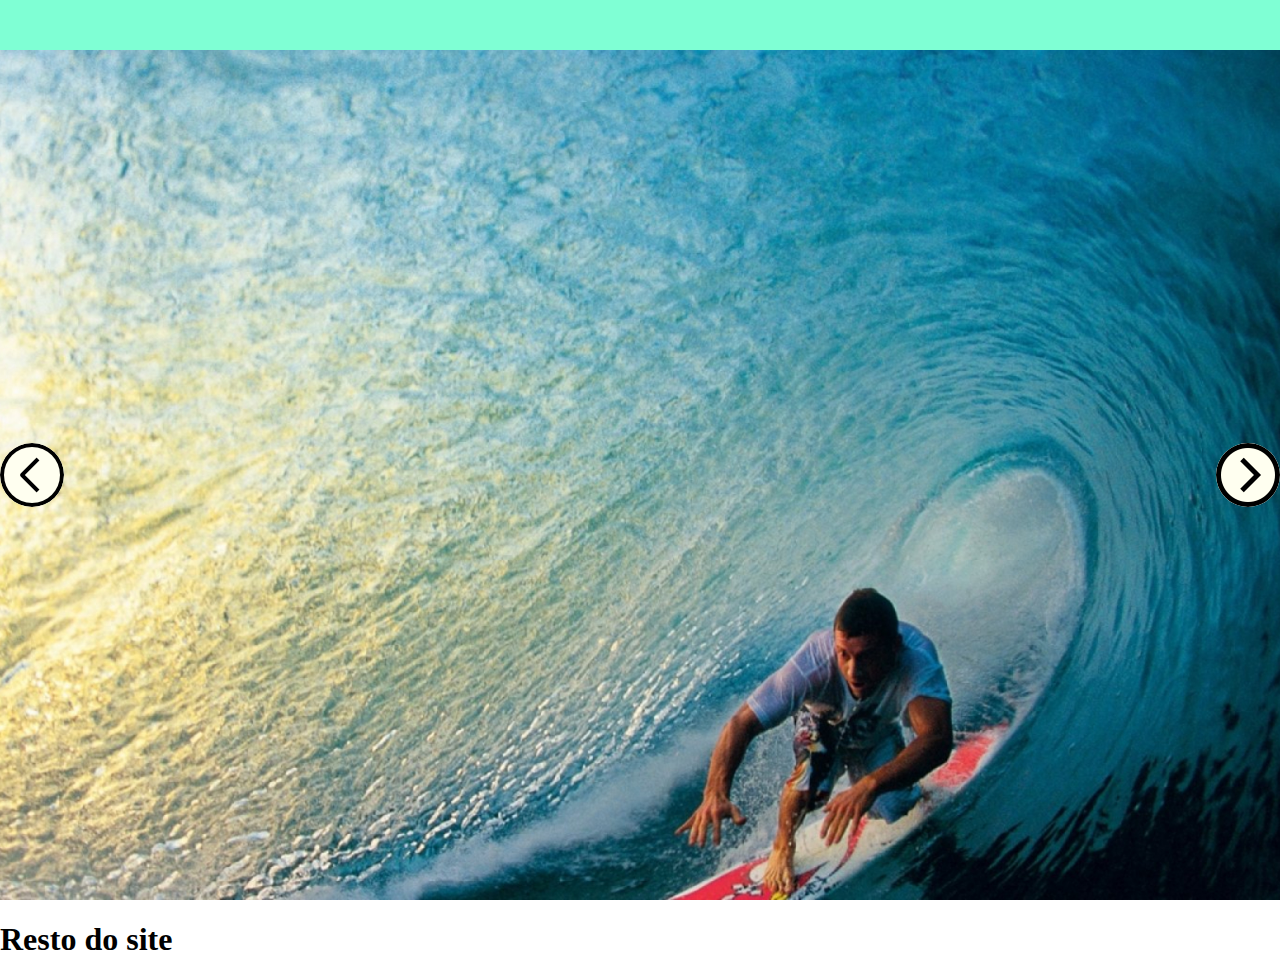
<file: slider/index.html>
<!DOCTYPE html>
<html lang="en">
<head>
    <meta charset="UTF-8">
    <meta name="viewport" content="width=device-width, initial-scale=1.0">
    <link rel="stylesheet" href="style.css">
    <title>Slider</title>
</head>
<body>
    <header>
        <div class="header"></div>
        <div class="slider">
            <div class="slider-controls">
                <div class="slider-control" onclick="goPrev()">
                    <img src="images/left-arrow.png" alt="anterior">
                </div>
                <div class="slider-control" onclick="goNext()">
                    <img src="images/chevron.png" alt="próximo">
                </div>
            </div>
            <div class="slider-width">
                <div class="slider-item" style="background-image: url(images/1.jpg);"></div>
                <div class="slider-item" style="background-image: url(images/2.jpg);"></div>
                <div class="slider-item" style="background-image: url(images/3.jpg);"></div>
            </div>

        </div>
    </header>
    <section>
        <h1>Resto do site</h1>
    </section>
    
    <script src="script.js"></script>
</body>
</html>
</file>
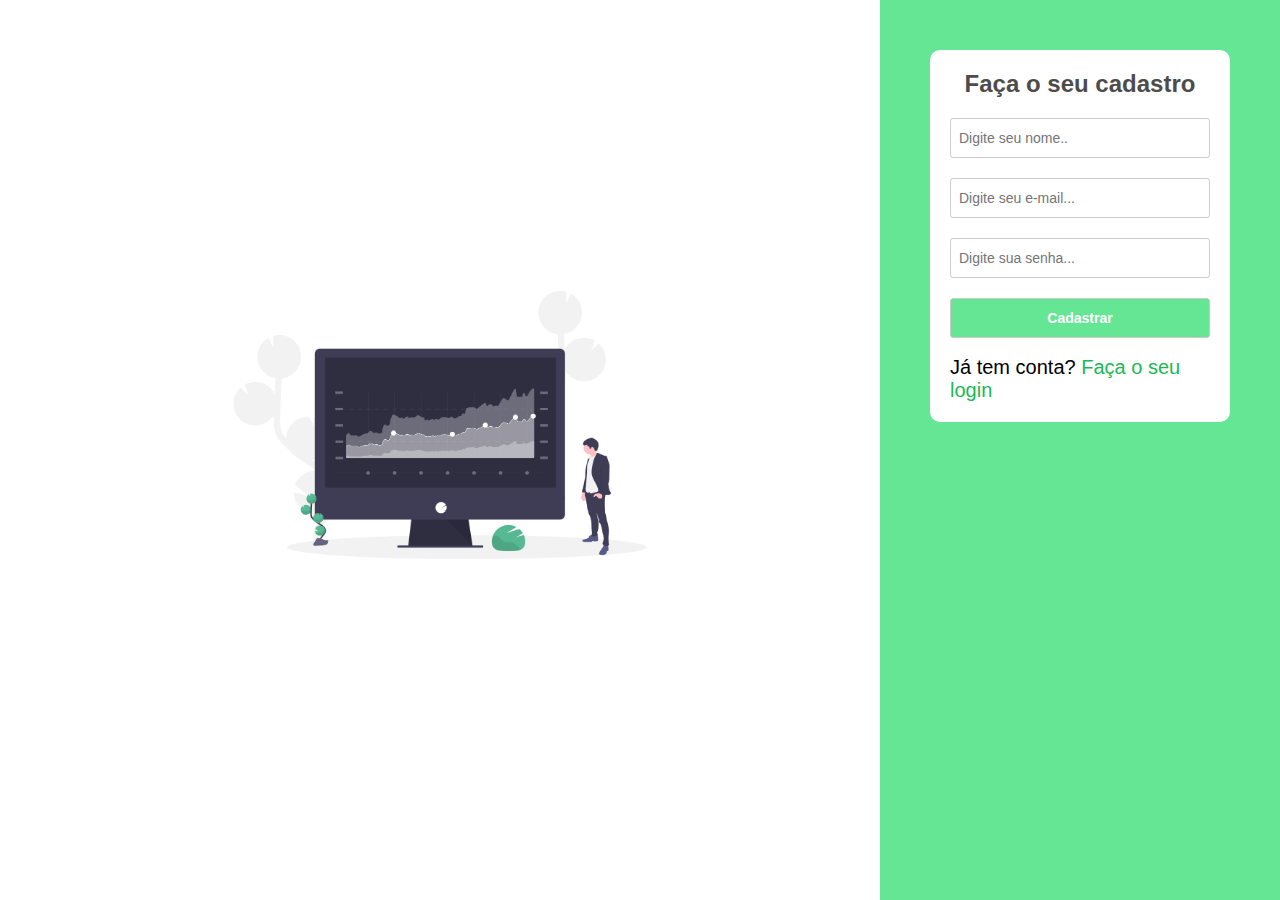
<file: validacao_formulario/index.html>
<!DOCTYPE html>
<html lang="en">
<head>
    <meta charset="UTF-8">
    <meta name="viewport" content="width=device-width, initial-scale=1.0">
    <link rel="stylesheet" href="style.css" />
    <title>Formulário</title>
</head>
<body>
    <div class="screen">
        <div class="left-side">
            <img src="images/financial_data.png" alt="finanças">
        </div>
        <div class="right-side">
           
            <form method="POST" action="signup.html" class="validator">
                <h2>Faça o seu cadastro</h2>
                <label for="name">
                    <input class="focus" 
                    type="text" 
                    name="name" 
                    placeholder="Digite seu nome.." 
                    autocomplete="off"
                    data-rules="required|min=2" />
                </label>
                <label for="email">
                    <input class="focus" 
                    type="email" 
                    name="email" 
                    placeholder="Digite seu e-mail..." 
                    autocomplete="off" 
                    data-rules="required|email" />
                </label>
                <label for="password">
                    <input class="focus" 
                    type="password" 
                    name="password" 
                    placeholder="Digite sua senha..." 
                    data-rules="min=4" />
                </label>
                <label for="submit">
                    <input type="submit" value="Cadastrar" />
                </label><br />
                <span>Já tem conta? <a href="#">Faça o seu login</a></span>
            </form>
        </div>

    </div>

    <script src="script.js"></script>
</body>
</html>
</file>
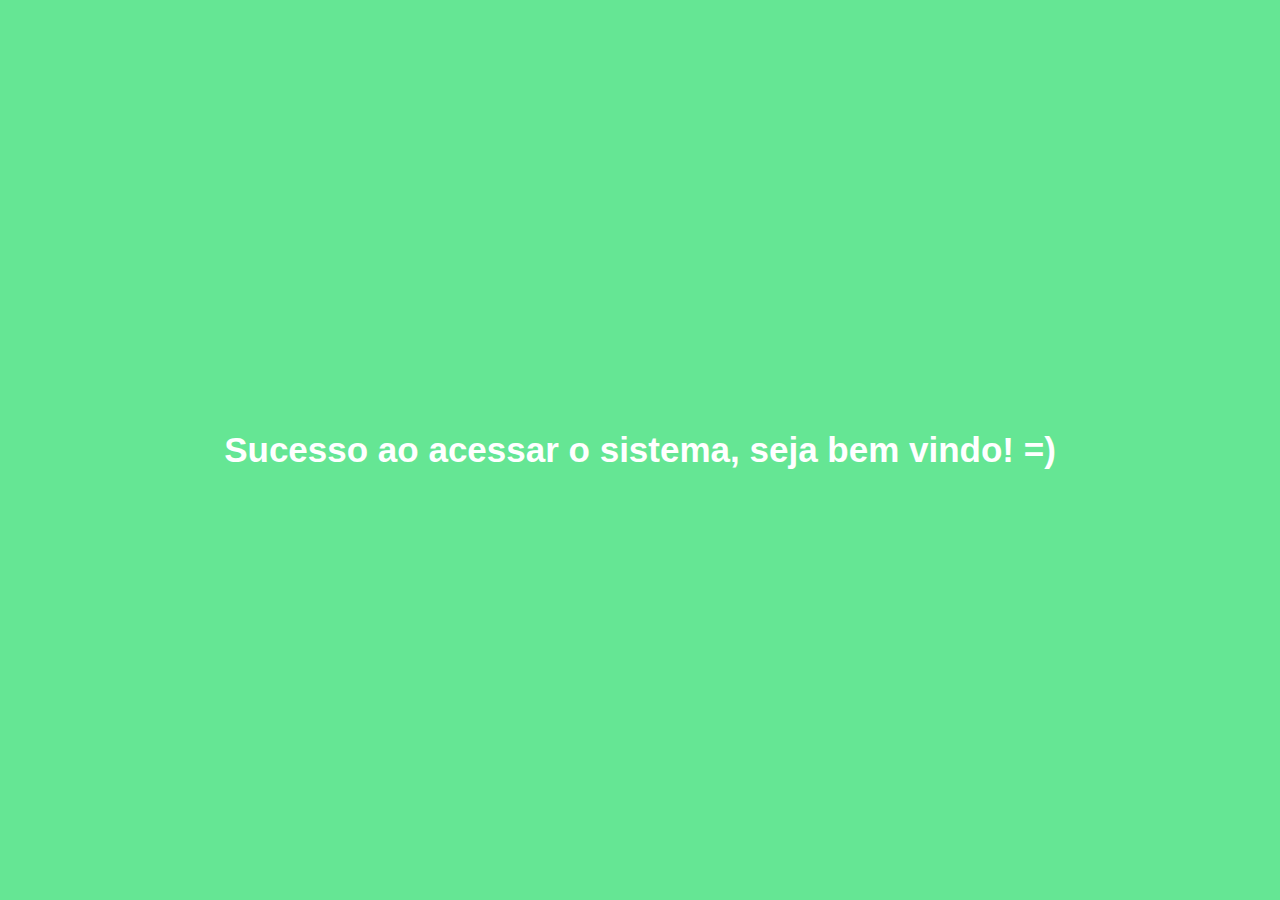
<file: validacao_formulario/signup.html>
<!DOCTYPE html>
<html lang="en">
<head>
    <meta charset="UTF-8">
    <meta name="viewport" content="width=device-width, initial-scale=1.0">
    <link rel="stylesheet" href="success.css" />
    <title>Página de sucesso</title>
</head>
<body>
    <div class="success">
        <h1>Sucesso ao acessar o sistema, seja bem vindo! =)</h1>
    </div>
    
</body>
</html>
</file>
<file: slider/style.css>
*{
 box-sizing: border-box;

}

body {
    margin: 0;
    padding: 0;
}

header {
    margin: 0;
    display: flex;
    flex-direction: column;
    height: 100vh;
    
}
.header {
    height: 50px;
    background-color: aquamarine;

}
.slider {
    flex: 1;
    overflow: hidden;

}
.slider-width {
    height: 100%;
    display: flex;
    transition: all ease .3s;

}

.slider-item {
    width: 100vw;
    height: inherit;
    background-position: center;
    background-size: cover;
}

.slider-controls {
    display: flex;
    align-items: center;
    justify-content: space-between;
    width: 100%;
    position: absolute;
    z-index: 99;
}

.slider-control {
    width: 64px;
    height: 64px;
    background-color: ivory;
    border-radius: 50%;
    overflow: hidden;
    cursor: pointer;
}
</file>
<file: validacao_formulario/style.css>
* {
    margin: 0;
    padding: 0;
    box-sizing: border-box;
}

a {
    text-decoration: none;
    color: #1cb855;
    font-weight: 500;
    transition: .3s ease-in-out;
}

a:hover {
    color: #14a94a;
    font-weight: 600;
}

.screen {
    display: flex;
    height: 100vh;
}

.left-side {
    flex: 1;
    display: flex;
    align-items: center;
    justify-content: center;
}

.left-side img {
    max-width: 500px;
    height: auto;
    margin-bottom: 50px;
    
}

.right-side {
    width: 400px;
    background-color: #65e694;
    padding: 50px;
    font-family: 'Gill Sans', 'Gill Sans MT', Calibri, 'Trebuchet MS', sans-serif;
}

.right-side form {
    background-color: #FFF;
    padding: 20px;
    border-radius: 10px;
}

.right-side form h2 {
    color: rgb(77, 76, 76);
    text-align: center;
}

.right-side label {
    display:block;
 
}

.right-side input {
    border: 1px solid #CCC;
    border-radius: 3px;
    padding: 8px;
    font-size: 14px;
    width: 100%;
    outline: none;
    height: 40px;
    margin-top: 20px;
}

.right-side input[type="submit"] {
    background-color: #65e694;
    color: #FFF;
    font-weight: bold;
    transition: .3s;
    cursor: pointer;
}

.right-side input[type="submit"]:hover {
    background-color: #14a94a;
    transform: translateY(-2px);
}
span {
    font-size: 20px;
}

.error {
    background-color: #b60d32;
    color: #EEE;
    padding: 3px;
    font-size: 11px;
}

@media (max-width: 1000px) and (min-width: 850px) {
    .left-side img {
        width: 100%;
    }
    .right-side form {
        width: 300px;
        padding: 20px;
        margin-top: 40px;
    }
    .right-side form h2 {
        font-size: 28px;
    }
    .right-side input {
        font-size: 18px;
    }
    .right-side input[type="submit"] {
        font-size: 22px;
        font-weight: bold;
    }
    span {
        font-size: 28px;
        display:flex;
        flex-direction: column;

    }
       
}
    


@media (max-width: 850px) and (min-width:550px) {
    .left-side  {
        display: none;
    }

    .right-side {
        width: 100%;
        display:flex;
        align-items: center;
        justify-content: center;
    }

    .right-side form {

        width: 80%;
    
    }

    .right-side form h2 {
        font-size: 34px;
    }

    .right-side input {
        font-size: 22px;
        height: 60px;
    }
    .right-side input[type="submit"] {
        font-size: 30px;
        
    }
    span {
        font-size: 30px;
    }
}

@media(max-width: 650px) and (min-width: 350px) {
    .left-side  {
        display: none;
    }
    .right-side {
        width: 100%;
        display:flex;
        align-items: center;
        justify-content: center;
    }
    .right-side form {

        width:100%;
        padding: 20px;
    
    }
    span {
        font-size: 18px;
    }

}
</file>
<file: validacao_formulario/success.css>
*{
    margin: 0;
    padding: 0;
    box-sizing: border-box;

}

body {
    background: #65e694;
   
}

.success {
    display: flex;
    align-items: center;
    justify-content: center;
    width: 100%;
    height: 100vh;
}

h1 {
    font-size: 35px;
    color: #FFF;
    font-family: 'Lucida Sans', 'Lucida Sans Regular', 'Lucida Grande', 'Lucida Sans Unicode', Geneva, Verdana, sans-serif;

}

@media (max-width: 910px) and (min-width: 800px) {
    h1 {
        font-size: 30px;
    }
}

@media (max-width: 800px) and (min-width: 600px) {
    h1 {
        font-size: 25px;
    }
}

@media (max-width: 650px) {
    h1 {
        font-size: 20px;
    }
}

@media (max-width: 521px) {
    h1 {
        font-size: 15px;
    }
}
</file>
